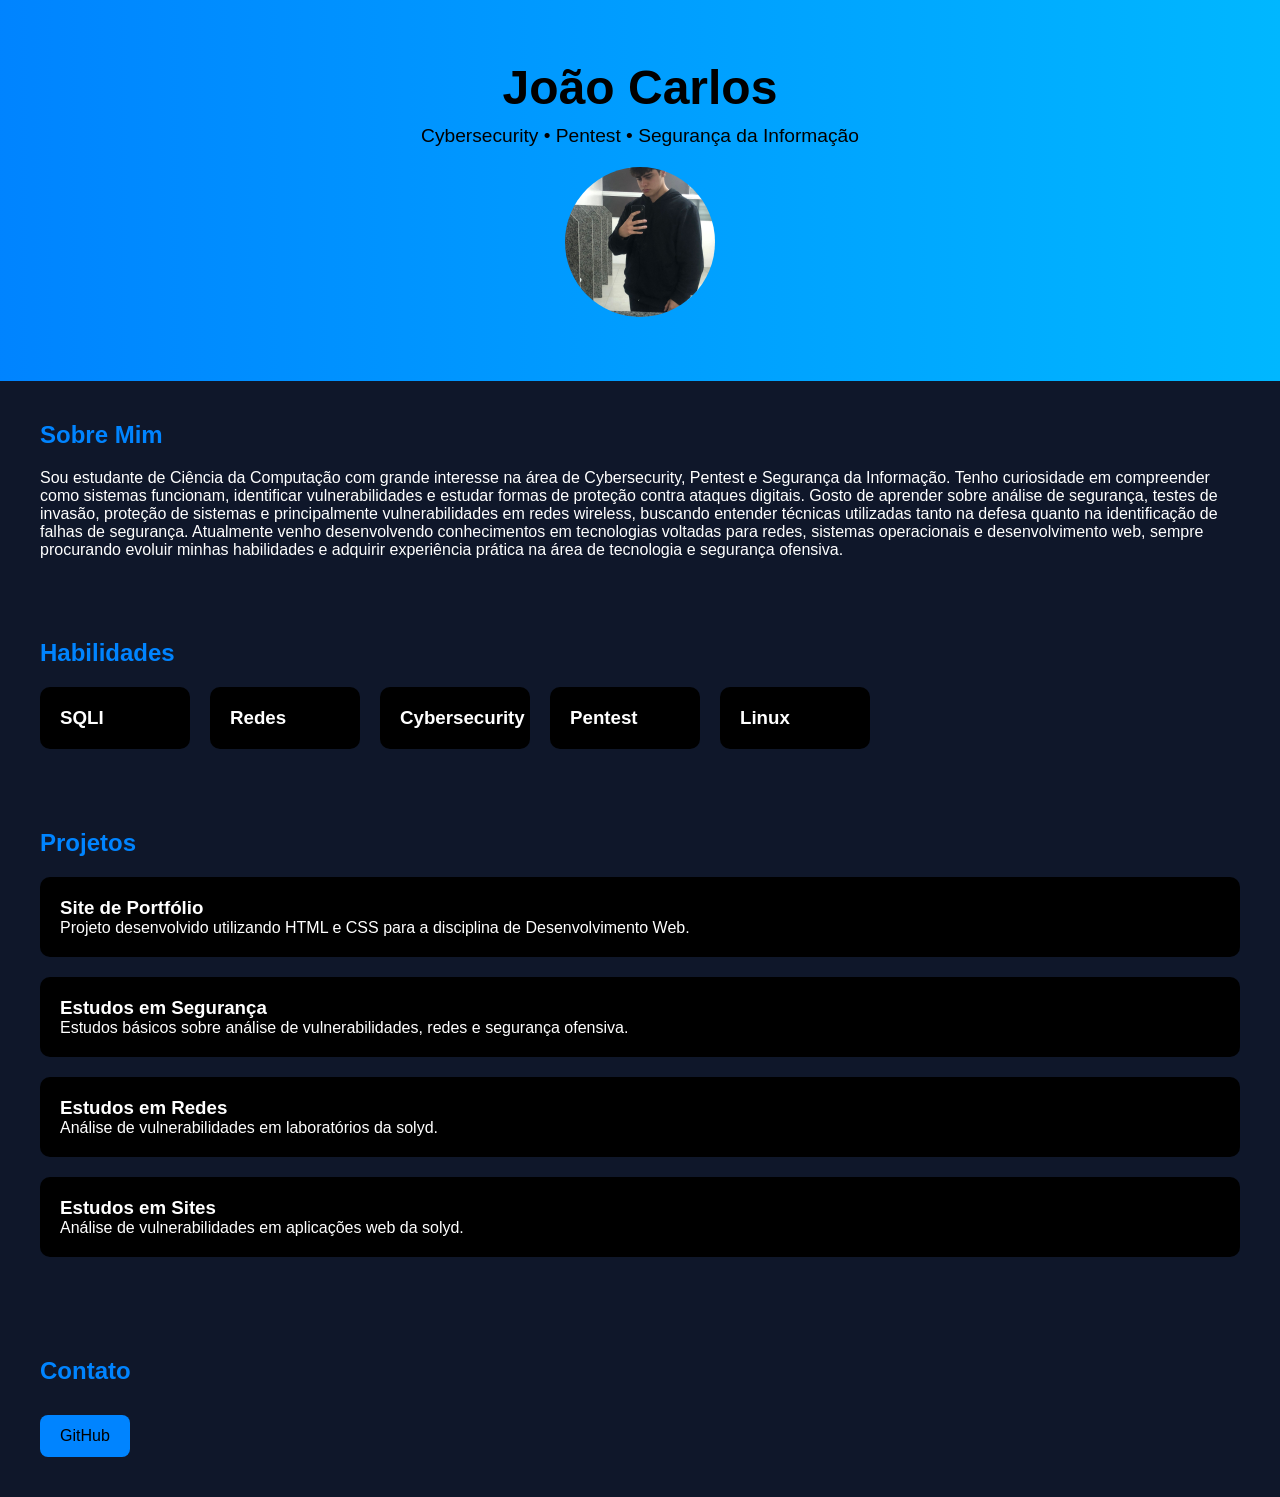
<file: index.html>
<!DOCTYPE html>
<html lang="pt-br">
<head>
    <meta charset="UTF-8">
    <meta name="viewport" content="width=device-width, initial-scale=1.0">
    <title>João | Cybersecurity</title>

    <link rel="stylesheet" href="css/joao.css">
</head>
<body>

    <header>
        <h1>João Carlos</h1>
        <p>Cybersecurity • Pentest • Segurança da Informação</p>
        <img src="img/img.jpeg" alt="João">
    </header>

    <section class="sobre">
        <h2>Sobre Mim</h2>

        <p>
         
        Sou estudante de Ciência da Computação com grande interesse
        na área de Cybersecurity, Pentest e Segurança da Informação.
        Tenho curiosidade em compreender como sistemas funcionam,
        identificar vulnerabilidades e estudar formas de proteção
        contra ataques digitais.

        Gosto de aprender sobre análise de segurança, testes de invasão,
        proteção de sistemas e principalmente vulnerabilidades em
        redes wireless, buscando entender técnicas utilizadas tanto
        na defesa quanto na identificação de falhas de segurança.

        Atualmente venho desenvolvendo conhecimentos em tecnologias
        voltadas para redes, sistemas operacionais e desenvolvimento web,
        sempre procurando evoluir minhas habilidades e adquirir
        experiência prática na área de tecnologia e segurança ofensiva.

        </p>
    </section>

    <section class="habilidades">
        <h2>Habilidades</h2>

        <div class="cards">

            <div class="card">
                <h3>SQLI</h3>
            </div>

            <div class="card">
                <h3>Redes</h3>
            </div>

            <div class="card">
                <h3>Cybersecurity</h3>
            </div>

            <div class="card">
                <h3>Pentest</h3>
            </div>

            <div class="card">
                <h3>Linux</h3>
            </div>

        </div>
    </section>

    <section class="projetos">
        <h2>Projetos</h2>

        <div class="projeto-card">
            <h3>Site de Portfólio</h3>

            <p>
                Projeto desenvolvido utilizando HTML e CSS
                para a disciplina de Desenvolvimento Web.
            </p>
        </div>

        <div class="projeto-card">
            <h3>Estudos em Segurança</h3>

            <p>
                Estudos básicos sobre análise de vulnerabilidades,
                redes e segurança ofensiva.
            </p>
        </div>
          <div class="projeto-card">
            <h3>Estudos em Redes</h3>
            <p>
                Análise de vulnerabilidades em laboratórios da solyd.
            </p>
        </div>
          <div class="projeto-card">
            <h3>Estudos em Sites</h3>

            <p>
              Análise de vulnerabilidades em aplicações web da solyd.

            </p>
        </div>
    </section>

    <section class="contato">
        <h2>Contato</h2>

        <a href="https://github.com/invictus-is">GitHub</a>
    </section>

</body>
</html>
</file>
<file: css/joao.css>
*{
    margin: 0;
    padding: 0;
    box-sizing: border-box;
}

body{
    font-family: Arial, Helvetica, sans-serif;
    background-color: #0f172a;
    color: white;
}

header{
    text-align: center;
    padding: 60px;
    background: linear-gradient(90deg, hsl(209, 100%, 50%), #00b7ff);
    color: black;
}

header h1{
    font-size: 3rem;
}

header p{
    margin-top: 10px;
    font-size: 1.2rem;
}

section{
    padding: 40px;
}
header img{
    width: 150px;
    height: 150px;
    border-radius: 50%;
    object-fit: cover;
    object-position: top;
    margin-top: 20px;
}

h2{
    margin-bottom: 20px;
    color: hsl(209, 100%, 50%);
}

.cards{
    display: flex;
    gap: 20px;
    flex-wrap: wrap;
}

.card{
    background-color: #000000;
    padding: 20px;
    border-radius: 10px;
    width: 150px;

    transition: 0.3s;
}

.card:hover{
    transform: scale(1.05);
    background-color: #000000;
}

.projeto-card{
    background-color: #000000;
    padding: 20px;
    margin-bottom: 20px;
    border-radius: 10px;
}

.contato a{
    display: inline-block;
    margin-top: 10px;
    text-decoration: none;
    color: black;
    background-color: hsl(209, 100%, 50%);
    padding: 12px 20px;
    border-radius: 8px;

    transition: 0.3s;
}

.contato a:hover{
    background-color: hsl(209, 100%, 50%);
}
</file>
